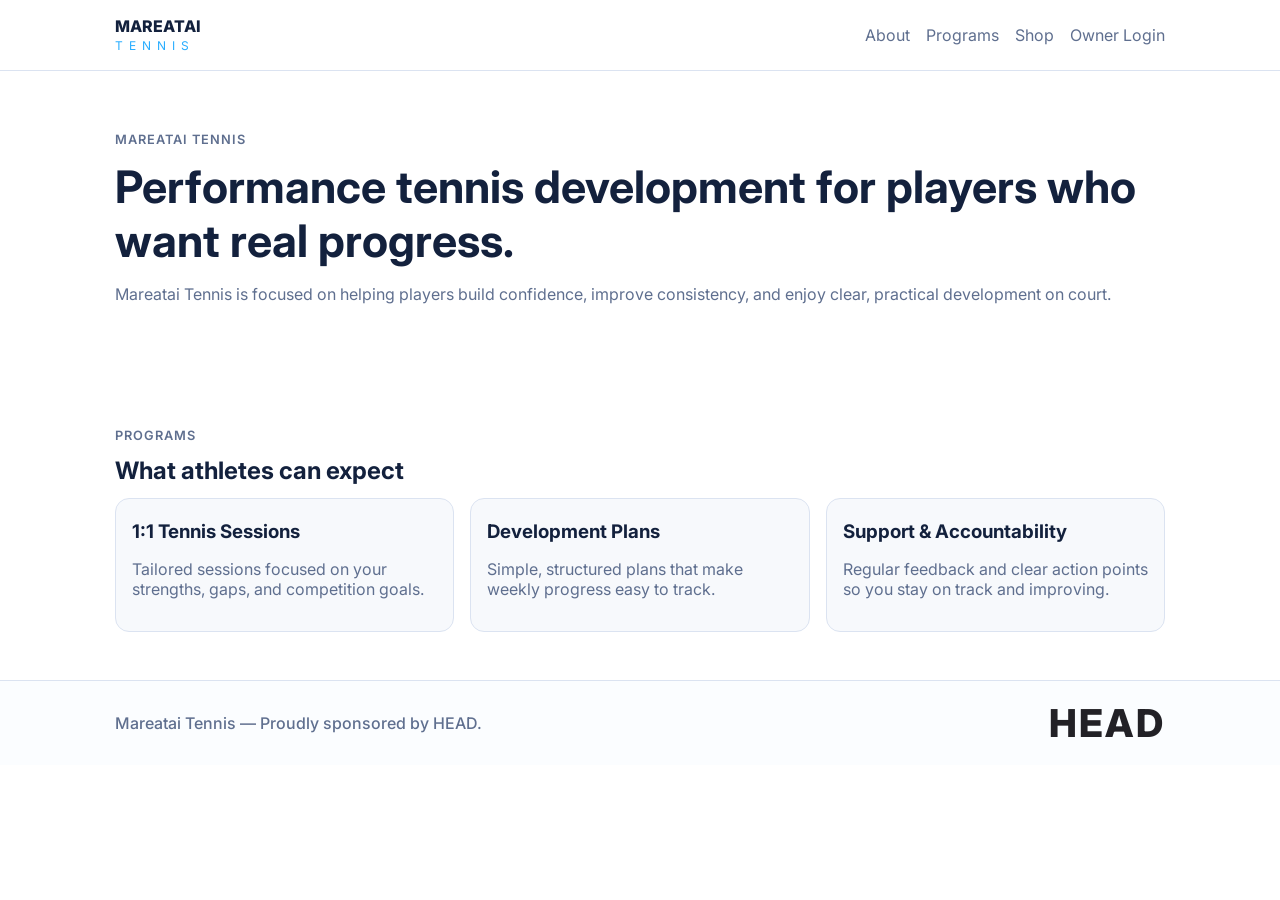
<file: index.html>
<!DOCTYPE html>
<html lang="en">
  <head>
    <meta charset="UTF-8" />
    <meta name="viewport" content="width=device-width, initial-scale=1.0" />
    <title>Mareatai Tennis</title>
    <link rel="preconnect" href="https://fonts.googleapis.com" />
    <link rel="preconnect" href="https://fonts.gstatic.com" crossorigin />
    <link
      href="https://fonts.googleapis.com/css2?family=Inter:wght@400;500;600;700;800&display=swap"
      rel="stylesheet"
    />
    <link rel="stylesheet" href="styles.css" />
  </head>
  <body>
    <header class="site-header">
      <nav class="container nav">
        <a href="#" class="brand" aria-label="Mareatai Tennis home">
          <span class="brand-main">MAREATAI</span>
          <span class="brand-sub">TENNIS</span>
        </a>
        <div class="nav-links">
          <a href="#about">About</a>
          <a href="#coaching">Programs</a>
          <a href="shop.html">Shop</a>
          <a href="owner.html">Owner Login</a>
        </div>
      </nav>
    </header>

    <main>
      <section class="hero" id="about">
        <div class="container hero-grid">
          <div class="hero-copy">
            <p class="eyebrow">Mareatai Tennis</p>
            <h1>Performance tennis development for players who want real progress.</h1>
            <p>
              Mareatai Tennis is focused on helping players build confidence, improve consistency, and enjoy clear, practical development on court.
            </p>
          </div>
        </div>
      </section>

      <section class="section" id="coaching">
        <div class="container">
          <div class="section-head">
            <p class="eyebrow">Programs</p>
            <h2>What athletes can expect</h2>
          </div>
          <div class="cards three-col">
            <article class="product-card">
              <h3>1:1 Tennis Sessions</h3>
              <p>Tailored sessions focused on your strengths, gaps, and competition goals.</p>
            </article>
            <article class="product-card">
              <h3>Development Plans</h3>
              <p>Simple, structured plans that make weekly progress easy to track.</p>
            </article>
            <article class="product-card">
              <h3>Support & Accountability</h3>
              <p>Regular feedback and clear action points so you stay on track and improving.</p>
            </article>
          </div>
        </div>
      </section>

      

      

      
    </main>

    <footer class="site-footer">
      <div class="container footer-inner">
        <p class="footer-copy">Mareatai Tennis — Proudly sponsored by HEAD.</p>
        <a class="head-link" href="https://www.head.com/en_NZ/" target="_blank" rel="noopener noreferrer" aria-label="Visit HEAD New Zealand website">
          <span class="head-logo" aria-hidden="true">HEAD</span>
        </a>
      </div>
    </footer>

    <script src="app.js"></script>
  </body>
</html>
</file>
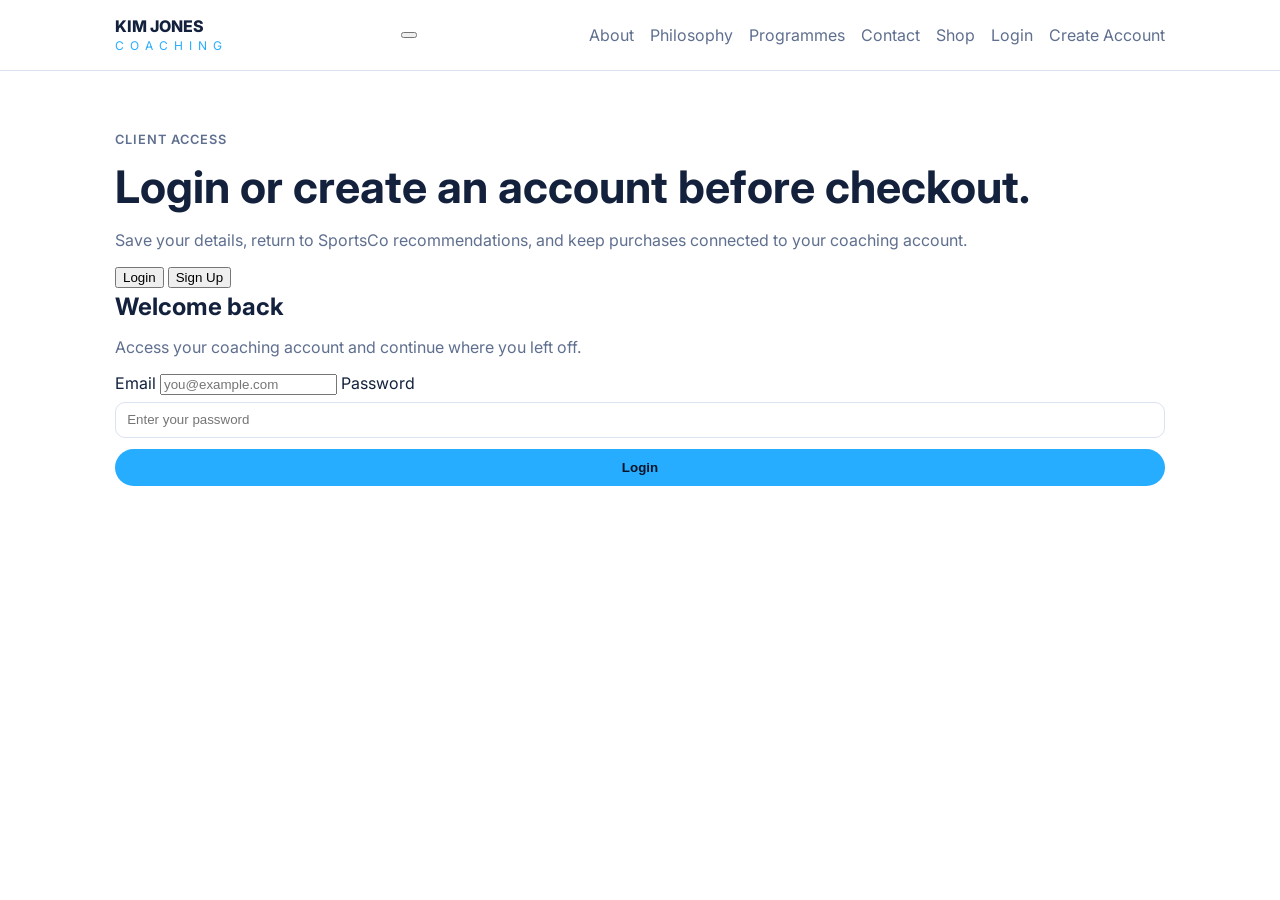
<file: account.html>
<!DOCTYPE html>
<html lang="en">
  <head>
    <meta charset="UTF-8" />
    <meta name="viewport" content="width=device-width, initial-scale=1.0" />
    <title>Account | Kim Jones Coaching</title>
    <link rel="preconnect" href="https://fonts.googleapis.com" />
    <link rel="preconnect" href="https://fonts.gstatic.com" crossorigin />
    <link
      href="https://fonts.googleapis.com/css2?family=Inter:wght@400;500;600;700;800&display=swap"
      rel="stylesheet"
    />
    <link rel="stylesheet" href="styles.css" />
  </head>
  <body>
    <header class="site-header">
      <nav class="container nav" aria-label="Primary navigation">
        <a href="index.html" class="brand" aria-label="Kim Jones Coaching home">
          <span class="brand-main">KIM JONES</span>
          <span class="brand-sub">COACHING</span>
        </a>
        <button class="menu-toggle" type="button" aria-label="Open menu" aria-controls="primary-nav" aria-expanded="false" data-menu-toggle>
          <span></span>
          <span></span>
          <span></span>
        </button>
        <div class="nav-links" id="primary-nav" data-nav-links>
          <a href="index.html#about">About</a>
          <a href="index.html#philosophy">Philosophy</a>
          <a href="index.html#programmes">Programmes</a>
          <a href="index.html#contact">Contact</a>
          <a href="shop.html">Shop</a>
          <a href="account.html" data-auth-public>Login</a>
          <a href="account.html?mode=signup" data-auth-public>Create Account</a>
          <a href="account.html" data-auth-private hidden>My Account</a>
          <button class="nav-button" type="button" data-sign-out hidden>Sign Out</button>
        </div>
      </nav>
    </header>

    <main>
      <section class="section account-section" id="account-access" data-auth-section>
        <div class="container account-grid">
          <div class="account-copy">
            <p class="eyebrow">Client Access</p>
            <h1>Login or create an account before checkout.</h1>
            <p>
              Save your details, return to SportsCo recommendations, and keep
              purchases connected to your coaching account.
            </p>
          </div>

          <section class="auth-card" aria-label="Account access">
            <div class="mode-switch" role="tablist" aria-label="Form mode">
              <button type="button" class="active" data-mode-button="login" role="tab" aria-selected="true">Login</button>
              <button type="button" data-mode-button="signup" role="tab" aria-selected="false">Sign Up</button>
            </div>

            <h2 data-auth-title>Welcome back</h2>
            <p class="muted" data-auth-copy>Access your coaching account and continue where you left off.</p>

            <form class="auth-form" data-auth-form novalidate>
              <label data-name-field hidden>
                Full name
                <input type="text" name="name" placeholder="Alex Morgan" autocomplete="name" />
              </label>

              <label>
                Email
                <input type="email" name="email" placeholder="you@example.com" autocomplete="email" required />
              </label>

              <label>
                Password
                <input type="password" name="password" placeholder="Enter your password" autocomplete="current-password" required minlength="8" />
              </label>

              <label data-phone-field hidden>
                Mobile
                <input type="tel" name="phone" placeholder="+64 21 000 0000" autocomplete="tel" />
              </label>

              <button type="submit" class="btn btn-primary full" data-submit-auth>Login</button>
              <p class="form-message" data-auth-message role="status" aria-live="polite"></p>
            </form>
          </section>
        </div>
      </section>

      <section class="section account-area" id="customer-account" data-customer-area hidden>
        <div class="container dashboard-grid">
          <div>
            <p class="eyebrow">Customer Account</p>
            <h1 data-customer-greeting>Your coaching hub</h1>
            <p>Review your cart, saved details, and coaching next steps from one place.</p>
          </div>
          <div class="dashboard-card">
            <h3>Saved Details</h3>
            <p data-customer-details>No details saved yet.</p>
          </div>
          <div class="dashboard-card">
            <h3>Current Cart</h3>
            <p data-customer-cart>Your cart is empty.</p>
            <a class="btn btn-primary full" href="shop.html#cart">Continue Shopping</a>
          </div>
        </div>
      </section>
    </main>

    <script src="app.js"></script>
  </body>
</html>
</file>
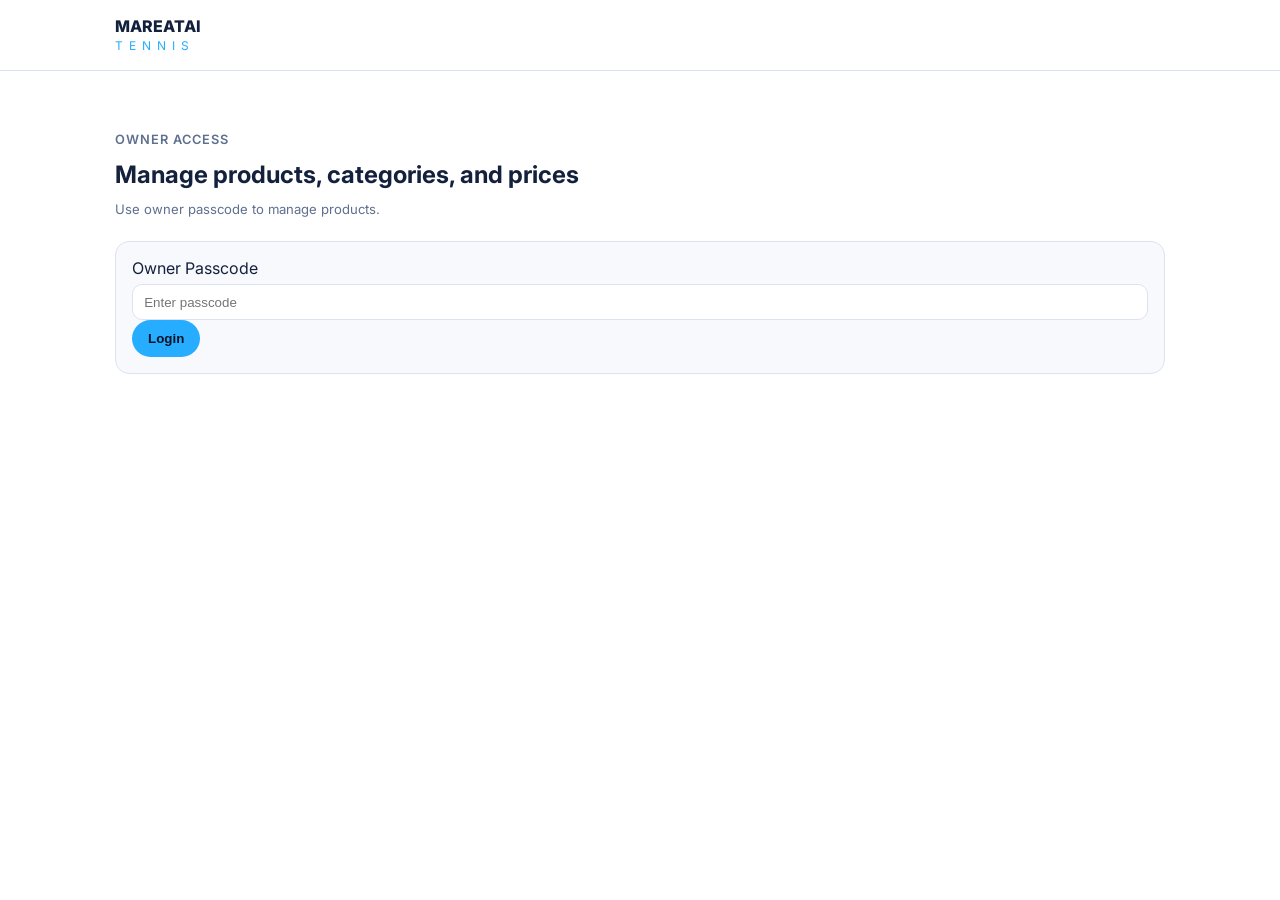
<file: owner.html>
<!DOCTYPE html>
<html lang="en">
  <head>
    <meta charset="UTF-8" />
    <meta name="viewport" content="width=device-width, initial-scale=1.0" />
    <title>Owner Login | Mareatai Tennis</title>
    <link rel="preconnect" href="https://fonts.googleapis.com" />
    <link rel="preconnect" href="https://fonts.gstatic.com" crossorigin />
    <link
      href="https://fonts.googleapis.com/css2?family=Inter:wght@400;500;600;700;800&display=swap"
      rel="stylesheet"
    />
    <link rel="stylesheet" href="styles.css" />
  </head>
  <body>
    <header class="site-header">
      <nav class="container nav">
        <a href="index.html" class="brand" aria-label="Mareatai Tennis home">
          <span class="brand-main">MAREATAI</span>
          <span class="brand-sub">TENNIS</span>
        </a>
      </nav>
    </header>

    <main>
      <section class="section" id="owner">
        <div class="container owner-wrap">
          <div class="section-head">
            <p class="eyebrow">Owner Access</p>
            <h2>Manage products, categories, and prices</h2>
            <p id="owner-status" class="helper-text"></p>
          </div>

          <form id="owner-login-form" class="owner-login-form">
            <label for="owner-passcode">Owner Passcode</label>
            <input id="owner-passcode" type="password" placeholder="Enter passcode" required />
            <button type="submit" class="btn btn-primary">Login</button>
          </form>

          <div id="owner-panel" hidden>
            <form id="owner-promo-form" class="owner-add-form">
              <h3>Promo Code Settings</h3>
              <input id="owner-promo-code" type="text" placeholder="Promo code (e.g. KIM20)" />
              <input id="owner-promo-percent" type="number" step="0.01" min="0" max="100" placeholder="Promo discount %" />
              <button type="submit" class="btn btn-primary">Save Promo Settings</button>
              <p class="helper-text" id="owner-promo-status"></p>
            </form>

            <form id="owner-add-form" class="owner-add-form">
              <h3>Add Product</h3>
              <input id="owner-product-name" type="text" placeholder="Product name" required />
              <input id="owner-product-price" type="number" step="0.01" min="0" placeholder="Price" required />
              <input id="owner-product-discount" type="number" step="0.01" min="0" max="100" placeholder="Discount % (optional)" />
              <label for="owner-product-category">Category</label>
              <select id="owner-product-category" required>
                <option value="">Select category</option>
              </select>
              <div class="category-add-row">
                <input id="owner-new-category" type="text" placeholder="Add new category" />
                <button type="button" class="btn btn-secondary" id="add-category-btn">Add Category</button>
              </div>
              <input id="owner-product-desc" type="text" placeholder="Short description" />
              <label for="owner-product-image">Product image</label>
              <input id="owner-product-image" type="file" accept="image/*" />
              <button type="submit" class="btn btn-primary">Add Product</button>
              <button type="button" id="owner-logout-btn" class="btn btn-secondary">Logout</button>
            </form>

            <div class="owner-products" id="owner-products-list"></div>
          </div>
        </div>
      </section>
    </main>

    <script src="app.js"></script>
  </body>
</html>
</file>
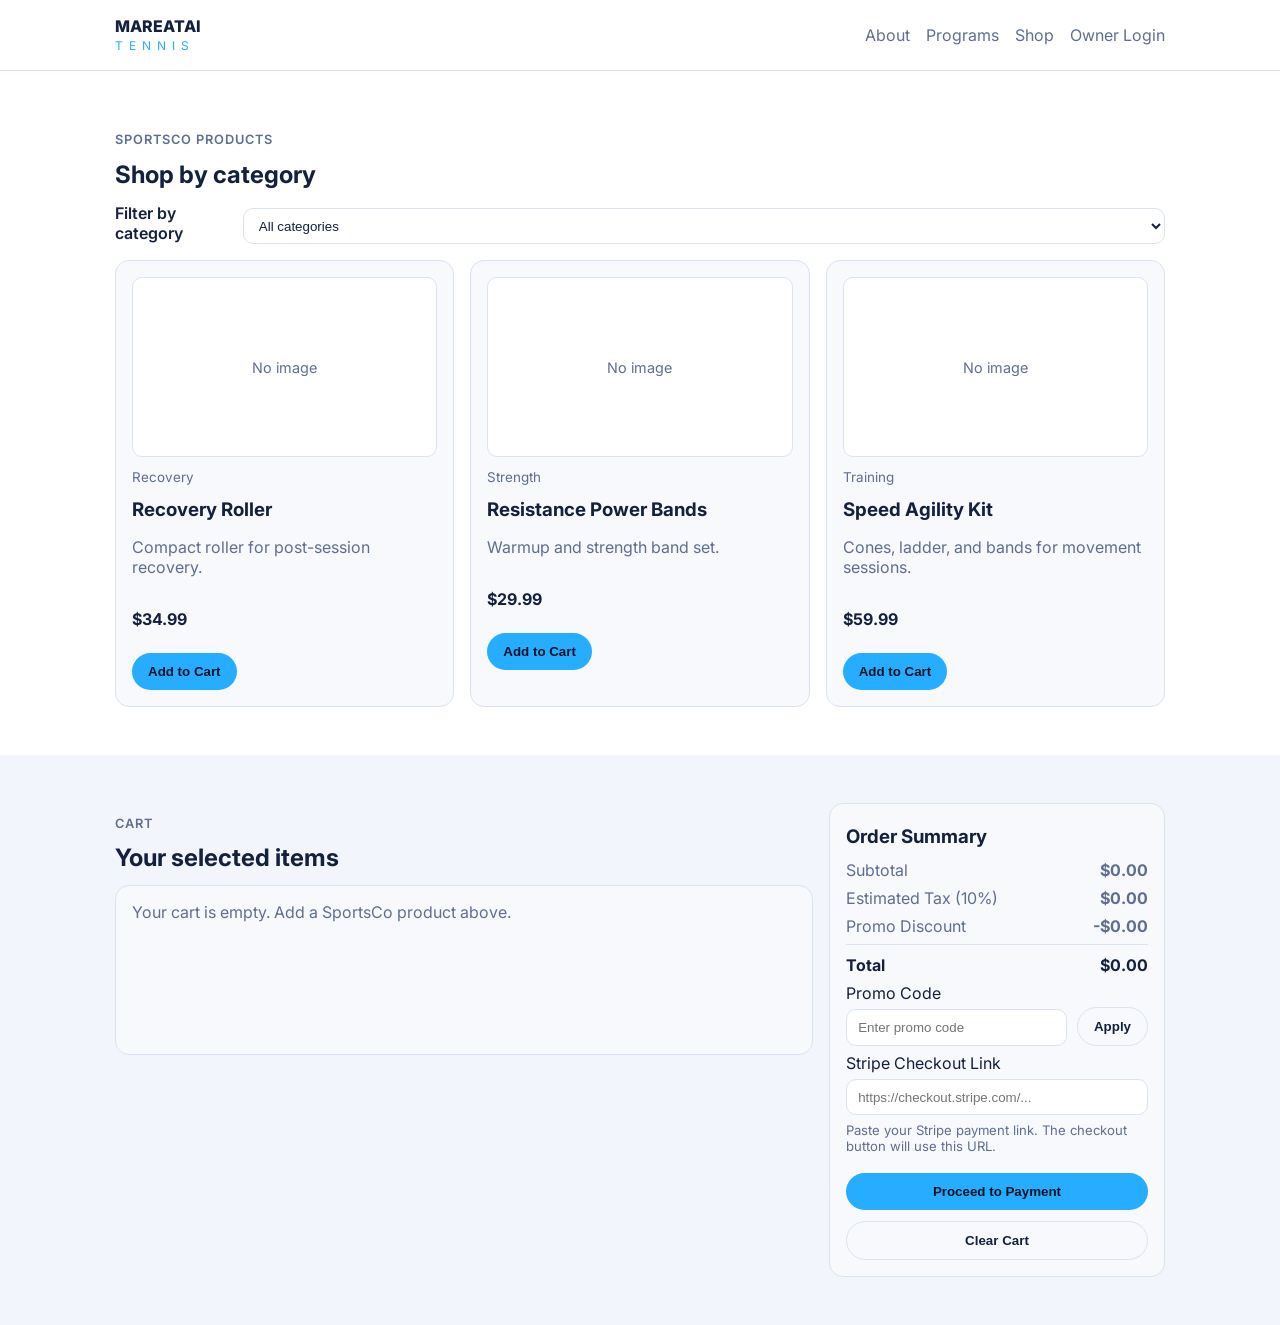
<file: shop.html>
<!DOCTYPE html>
<html lang="en">
  <head>
    <meta charset="UTF-8" />
    <meta name="viewport" content="width=device-width, initial-scale=1.0" />
    <title>Shop | Mareatai Tennis</title>
    <link rel="preconnect" href="https://fonts.googleapis.com" />
    <link rel="preconnect" href="https://fonts.gstatic.com" crossorigin />
    <link href="https://fonts.googleapis.com/css2?family=Inter:wght@400;500;600;700;800&display=swap" rel="stylesheet" />
    <link rel="stylesheet" href="styles.css" />
  </head>
  <body>
    <header class="site-header">
      <nav class="container nav">
        <a href="index.html" class="brand" aria-label="Mareatai Tennis home">
          <span class="brand-main">MAREATAI</span>
          <span class="brand-sub">TENNIS</span>
        </a>
        <div class="nav-links">
          <a href="index.html#about">About</a>
          <a href="index.html#coaching">Programs</a>
          <a href="shop.html">Shop</a>
          <a href="owner.html">Owner Login</a>
        </div>
      </nav>
    </header>
    <main>
      <section class="section" id="shop">
        <div class="container">
          <div class="section-head">
            <p class="eyebrow">SportsCo Products</p>
            <h2>Shop by category</h2>
          </div>
          <div class="shop-toolbar">
            <label for="category-filter" class="shop-filter-label">Filter by category</label>
            <select id="category-filter" class="shop-filter-select">
              <option value="all">All categories</option>
            </select>
          </div>

          <div id="product-list" class="shop-categories"></div>
        </div>
      </section>
      <section class="section alt" id="cart">
        <div class="container cart-layout">
          <div>
            <div class="section-head">
              <p class="eyebrow">Cart</p>
              <h2>Your selected items</h2>
            </div>
            <div id="cart-items" class="cart-items"></div>
          </div>
          <aside class="cart-summary" id="checkout">
            <h3>Order Summary</h3>
            <div class="summary-row"><span>Subtotal</span><strong id="subtotal">$0.00</strong></div>
            <div class="summary-row"><span>Estimated Tax (10%)</span><strong id="tax">$0.00</strong></div>
            <div class="summary-row"><span>Promo Discount</span><strong id="promo-discount">-$0.00</strong></div>
            <div class="summary-row total"><span>Total</span><strong id="total">$0.00</strong></div>
            
            <label for="promo-code">Promo Code</label>
            <div class="category-add-row">
              <input id="promo-code" type="text" placeholder="Enter promo code" />
              <button class="btn btn-secondary" id="apply-promo-btn" type="button">Apply</button>
            </div>
            <p class="helper-text" id="promo-message"></p>

            <label for="stripe-link">Stripe Checkout Link</label>
            <input id="stripe-link" type="url" placeholder="https://checkout.stripe.com/..." />
            <p class="helper-text">Paste your Stripe payment link. The checkout button will use this URL.</p>
            <button class="btn btn-primary full" id="checkout-btn">Proceed to Payment</button>
            <button class="btn btn-secondary full" id="clear-cart-btn">Clear Cart</button>
          </aside>
        </div>
      </section>
    </main>
    <script src="app.js"></script>
  </body>
</html>
</file>
<file: styles.css>
:root {
  --bg: #ffffff;
  --surface: #f7f9fc;
  --text: #13213d;
  --muted: #5f6f8f;
  --primary: #27adff;
  --border: #dbe3f1;
  --radius: 14px;
}

* { box-sizing: border-box; }
body { margin: 0; font-family: "Inter", sans-serif; color: var(--text); background: var(--bg); }
.container { width: min(1050px, 92%); margin: 0 auto; }

.site-header { position: sticky; top: 0; backdrop-filter: blur(10px); background: rgba(255,255,255,0.95); border-bottom: 1px solid var(--border); }
.nav { min-height: 70px; display: flex; align-items: center; justify-content: space-between; gap: 1rem; }
.brand { text-decoration: none; color: var(--text); display: grid; line-height: 1; }
.brand-main { font-weight: 800; }
.brand-sub { color: var(--primary); letter-spacing: 6px; font-size: 0.75rem; margin-top: 0.35rem; }
.nav-links { display: flex; gap: 1rem; }
.nav-links a { color: var(--muted); text-decoration: none; }

.hero, .section { padding: 3rem 0; }
.hero-copy p, .section p { color: var(--muted); }
.eyebrow { color: var(--primary); font-size: 0.8rem; letter-spacing: 0.08em; text-transform: uppercase; font-weight: 600; }
h1 { font-size: clamp(1.8rem, 4vw, 2.8rem); margin: 0.3rem 0 0.8rem; }
h2, h3 { margin: 0.3rem 0 0.8rem; }

.shop-categories { display: grid; gap: 2rem; }
.shop-toolbar { display: flex; align-items: center; gap: 0.7rem; margin: 0.5rem 0 1rem; }
.shop-filter-label { font-weight: 600; color: var(--text); }
.shop-filter-select { min-width: 220px; border: 1px solid var(--border); border-radius: 10px; background: #fff; color: var(--text); padding: 0.55rem 0.7rem; }

.category-section { display: grid; gap: 1rem; }
.category-title { margin: 0; font-size: 1.2rem; }

.cards { display: grid; gap: 1rem; }
.three-col { grid-template-columns: repeat(3, minmax(0, 1fr)); }
.product-card, .cart-summary, .cart-items, .cart-item, .owner-add-form, .owner-products, .owner-login-form {
  background: var(--surface); border: 1px solid var(--border); border-radius: var(--radius);
}
.product-card { padding: 1rem; }
.price { font-weight: 700; color: var(--text) !important; }
.old-price { margin: 0; text-decoration: line-through; color: var(--muted) !important; font-size: 0.92rem; }
.price-wrap { display: grid; gap: 0.15rem; margin-bottom: 0.5rem; }
.discount-badge { display: inline-block; background: #e8f7ee; color: #1a8a43; border: 1px solid #bce8cd; border-radius: 999px; font-size: 0.75rem; padding: 0.1rem 0.45rem; vertical-align: middle; }

.product-image-wrap { margin-bottom: 0.7rem; }
.product-image { width: 100%; height: 180px; object-fit: contain; border-radius: 10px; border: 1px solid var(--border); background: #fff; }
.product-image-placeholder { display: grid; place-items: center; color: var(--muted); font-size: 0.9rem; }
.owner-thumb { margin-top: 0.5rem; width: 90px; height: 90px; object-fit: contain; border-radius: 8px; border: 1px solid var(--border); }

.btn { border: 0; border-radius: 999px; padding: 0.68rem 1rem; font-weight: 600; cursor: pointer; }
.btn-primary { background: var(--primary); color: #041325; }
.btn-secondary { background: transparent; color: var(--text); border: 1px solid var(--border); }
.full { width: 100%; margin-top: 0.7rem; }

.alt { background: #f2f6fc; }
.cart-layout { display: grid; grid-template-columns: 1.35fr 0.65fr; gap: 1rem; }
.cart-items { padding: 1rem; min-height: 170px; }
.empty-cart { margin: 0; color: var(--muted); }
.cart-item { padding: 0.8rem; display: flex; align-items: center; justify-content: space-between; margin-bottom: 0.7rem; }
.cart-item h4, .cart-item p { margin: 0; }
.cart-item p { color: var(--muted); }
.qty-controls { display: flex; align-items: center; gap: 0.6rem; }
.qty-btn { width: 30px; height: 30px; border-radius: 50%; border: 1px solid var(--border); background: transparent; color: var(--text); cursor: pointer; }

.cart-summary { padding: 1rem; height: fit-content; }
.summary-row { display: flex; justify-content: space-between; margin: 0.5rem 0; color: var(--muted); }
.summary-row.total { color: var(--text); font-weight: 700; border-top: 1px solid var(--border); padding-top: 0.6rem; }

input[type="url"], input[type="text"], input[type="number"], input[type="password"], select {
  width: 100%; margin-top: 0.4rem; border: 1px solid var(--border); border-radius: 10px; background: #ffffff; color: var(--text); padding: 0.6rem 0.7rem;
}
.helper-text { font-size: 0.82rem; color: var(--muted); margin: 0.45rem 0; }
.owner-meta { font-size: 0.84rem; color: var(--muted); margin-top: 0.2rem !important; }

.owner-wrap { display: grid; gap: 1rem; }
.owner-login-form, .owner-add-form, .owner-products { padding: 1rem; }
.owner-add-form { display: grid; gap: 0.6rem; }
.owner-products { display: grid; gap: 0.8rem; }
.owner-product-row { display: flex; justify-content: space-between; align-items: center; border: 1px solid var(--border); border-radius: 10px; padding: 0.8rem; background: #fff; gap: 0.8rem; }
.owner-product-row p { margin: 0; }
.owner-row-actions { display: grid; gap: 0.4rem; width: 180px; }
.category-add-row { display: grid; grid-template-columns: 1fr auto; gap: 0.6rem; align-items: end; }


.site-footer { border-top: 1px solid var(--border); background: #fbfdff; }
.footer-inner { min-height: 84px; display: flex; align-items: center; justify-content: space-between; gap: 1rem; }
.footer-copy { margin: 0; color: var(--muted); font-weight: 500; }
.head-link { text-decoration: none; }
.head-logo { font-size: clamp(2rem, 4vw, 2.4rem); letter-spacing: 0.06em; font-weight: 800; color: #222126; line-height: 1; }

@media (max-width: 900px) {
  .nav-links { display: none; }
  .three-col, .cart-layout, .owner-product-row { grid-template-columns: 1fr; display: grid; }
  .owner-row-actions { width: 100%; }
  .footer-inner { flex-direction: column; justify-content: center; padding: 0.9rem 0; text-align: center; }
}
</file>
